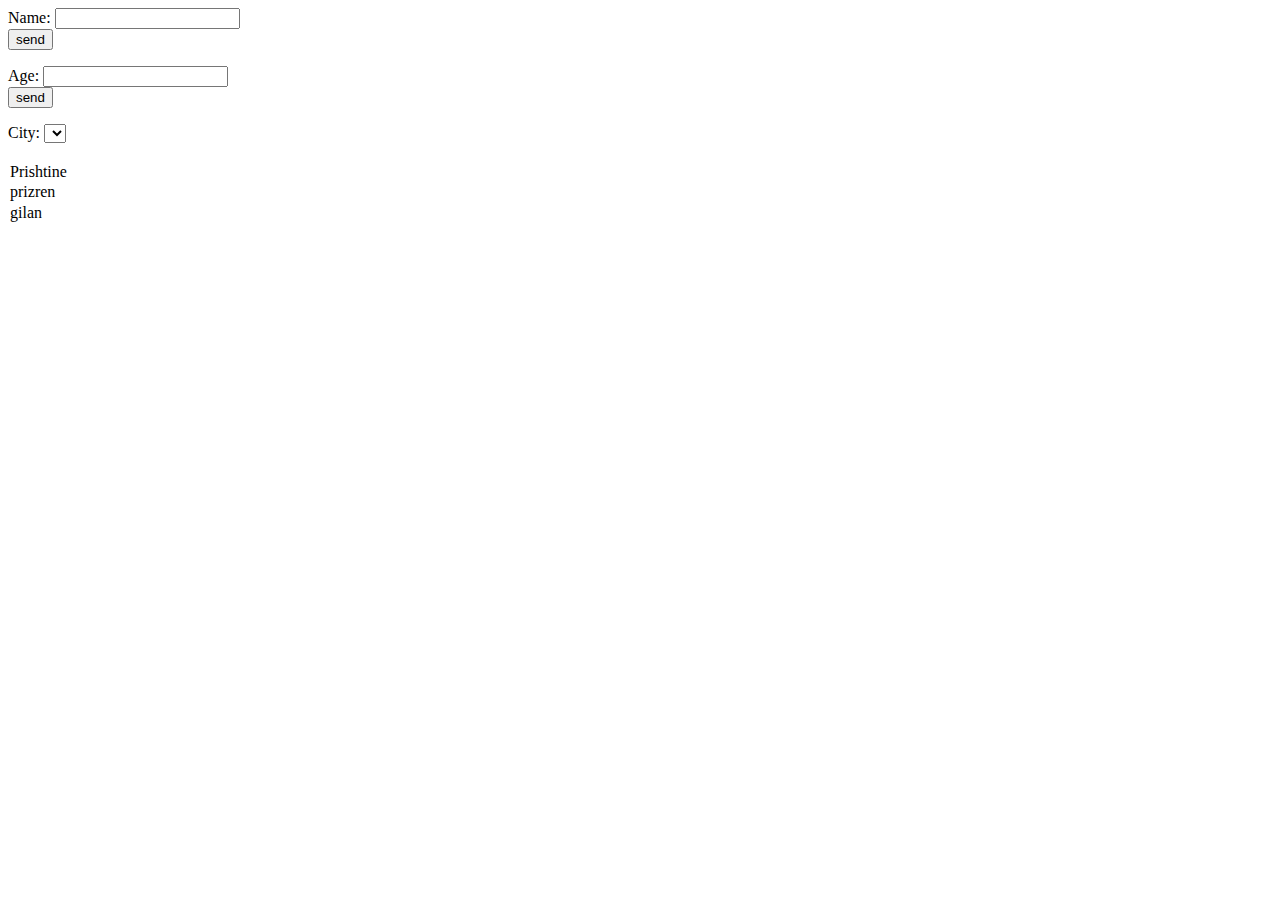
<file: day 32/index.html>
<html lang="en">
<head>
    <meta charset="UTF-8">
    <meta name="viewport" content="width=device-width, initial-scale=1.0">
    <title>Document</title>
    <link rel="stylesheet" href="style.css">
</head>
<body>
   
</body>


<form onsubmit="return validation()" method="POST">
    <div class="name-container">
        <label id="name_label" for="name">Name:</label>
        <input type="text" name="name" id="name">
        <span id="name_error">Please enter a valid name</span>
    </div>
    <button type="submit" name="submit">send</button>
</form>


<form onsubmit="return validation()" method="POST">
    <div class="age-container">
        <label id="age_label" for="age">Age:</label>
        <input type="text" name="age" id="age">
        <span id="age_error">Please enter a valid age</span>
    </div>
    <button type="submit" name="submit">send</button>
</form>

<div class="class-container">
    <label id="city_label" for="city">City:</label>
    <select name="city" id="city">City:</select>
    <option value="" selected></option>
    <option value="Prishtine">Prishtine</option>
    <option value="prizren">prizren</option>
    <option value="gilan">gilan</option>
</div>


<script src="main.js"></script>
</body>
</html>
</file>
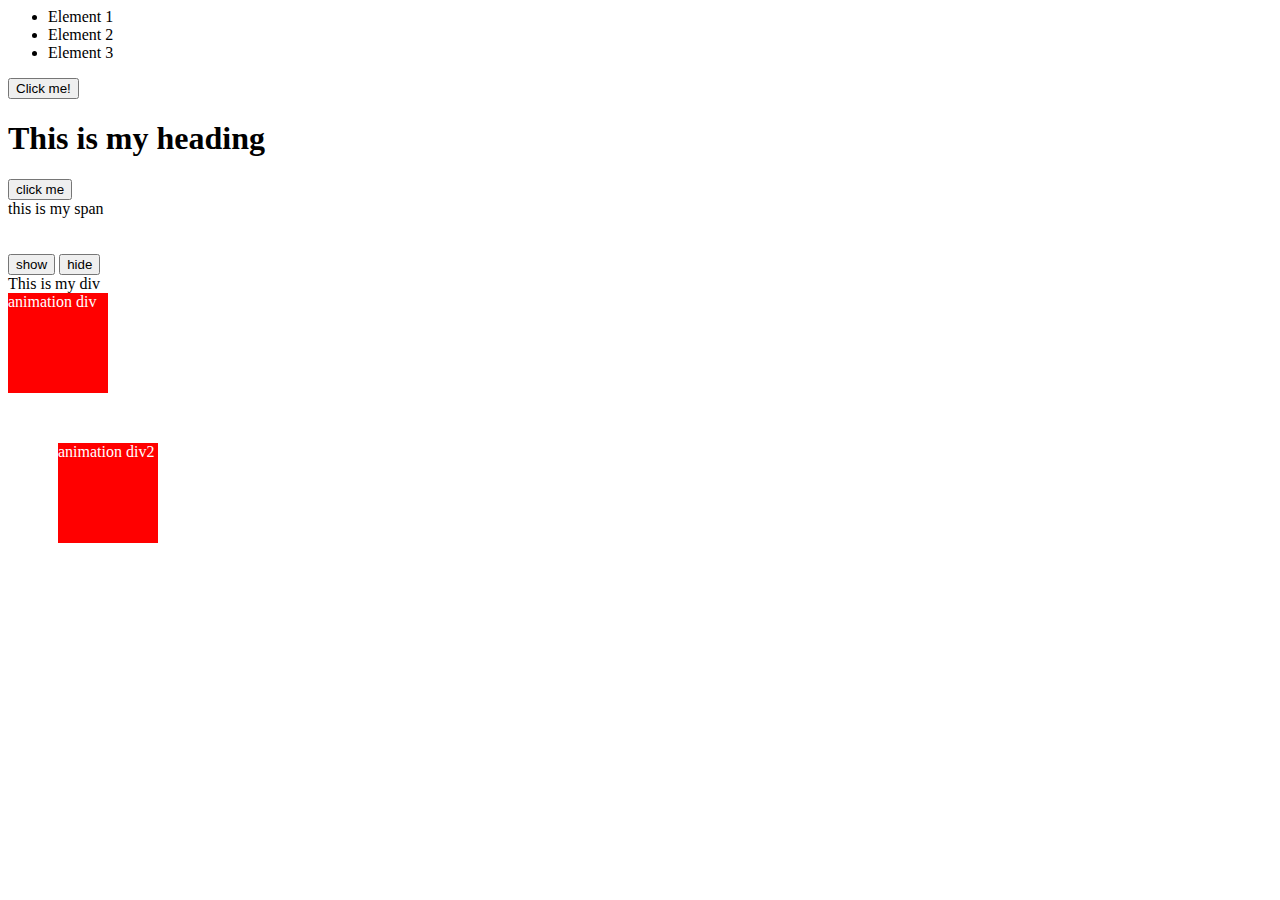
<file: day 36/index.html>
<html lang="en">
<head>
    <meta charset="UTF-8">
    <meta name="viewport" content="width=device-width, initial-scale=1.0">
    <title>Day 36</title>
    <link rel="stylesheet" href="style.css">

</head>
<body>

        <ul>
             <li>Element 1</li>
             <li>Element 2</li>
             <li>Element 3</li>
        </ul>

        <button id="btn">Click me!</button>
        <h1 id="h1">This is my heading</h1>

        <button id="btn2">click me</button>

        <!---<button id="btn3>Click Me</button>"-->
        <div id="myDiv">
         <span title="my title">this is my span</span>
        </div>

        <br>
        <br>

        <button id="btn3">show</button>
        <button id="btn4">hide</button>

        <div class="hidden">This is my div</div>

        <div id="square"> animation div</div>
        <div class="testing"> animation div2</div>

        <script src="https://code.jquery.com/jquery-3.7.1.min.js" integrity="sha256-/JqT3SQfawRcv/BIHPThkBvs0OEvtFFmqPF/lYI/Cxo=" crossorigin="anonymous"></script>
        <script src="main.js"></script>

     </body>
</html>
</file>
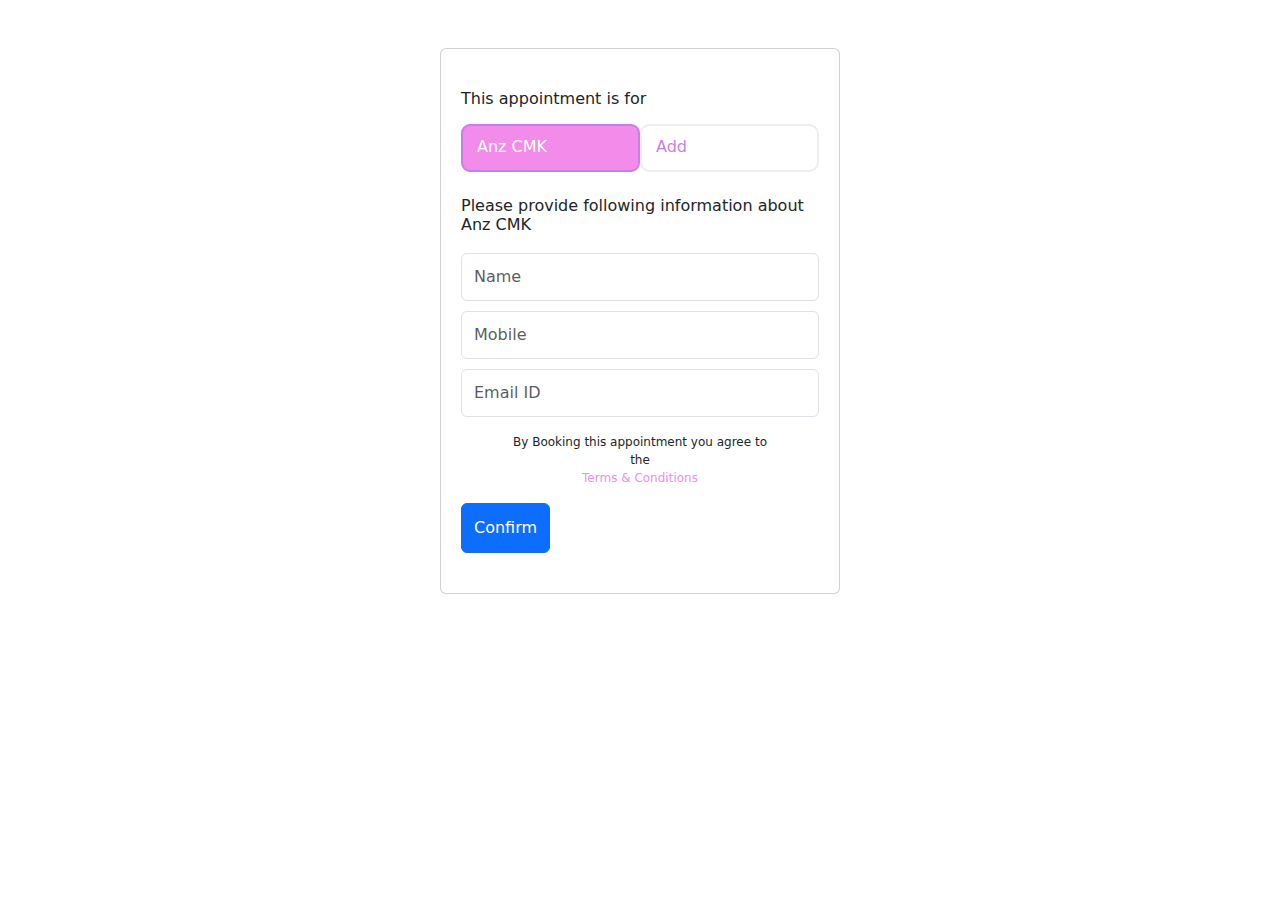
<file: day 38/index.html>
<!doctype html>
<html lang="en">
  <head>
    <meta charset="utf-8">
    <meta name="viewport" content="width=device-width, initial-scale=1">
    <title>Bootstrap demo</title>
    <link rel="stylesheet" href="style.css">
    <link href="https://cdn.jsdelivr.net/npm/bootstrap@5.3.3/dist/css/bootstrap.min.css" rel="stylesheet" integrity="sha384-QWTKZyjpPEjISv5WaRU9OFeRpok6YctnYmDr5pNlyT2bRjXh0JMhjY6hW+ALEwIH" crossorigin="anonymous">
  </head>
  <body>
    <div class="container mt-5 mb-5 d-flex justify-content-center">
        <div class="card px-1 py-4">
            <div class="card-body">
                <h6 class="card-title mb-3">This appointment is for</h6>
                <div class="d-flex flex-row"> <label class="radio mr-1"> <input type="radio" name="add" value="anz" checked> <span> <i class="fa fa-user"></i> Anz CMK </span> </label> <label class="radio"> <input type="radio" name="add" value="add"> <span> <i class="fa fa-plus-circle"></i> Add </span> </label> </div>
                <h6 class="information mt-4">Please provide following information about Anz CMK</h6>
                <div class="row">
                    <div class="col-sm-12">
                        <div class="form-group">
                            <!-- <label for="name">Name</label> --> <input id="name" class="form-control" type="text" placeholder="Name"> </div>
                    </div>
                </div>
                <div class="row">
                    <div class="col-sm-12">
                        <div class="form-group">
                            <div class="input-group"> <input id="mobile" class="form-control" type="text" placeholder="Mobile"> </div>
                        </div>
                    </div>
                </div>
                <div class="row">
                    <div class="col-sm-12">
                        <div class="form-group">
                            <div class="input-group"> <input id="email" class="form-control" type="text" placeholder="Email ID"> </div>
                        </div>
                    </div>
                </div>
                <div class=" d-flex flex-column text-center px-5 mt-3 mb-3"> <small class="agree-text">By Booking this appointment you agree to the</small> <a href="#" class="terms">Terms & Conditions</a> </div> <button class="btn btn-primary btn-block confirm-button" onclick="submit()">Confirm</button>
            </div>
        </div>
    </div>
    
    <script src="https://cdn.jsdelivr.net/npm/bootstrap@5.3.3/dist/js/bootstrap.bundle.min.js" integrity="sha384-YvpcrYf0tY3lHB60NNkmXc5s9fDVZLESaAA55NDzOxhy9GkcIdslK1eN7N6jIeHz" crossorigin="anonymous"></script>
    <script src="main.js"></script>
  </body>
</html>
</file>
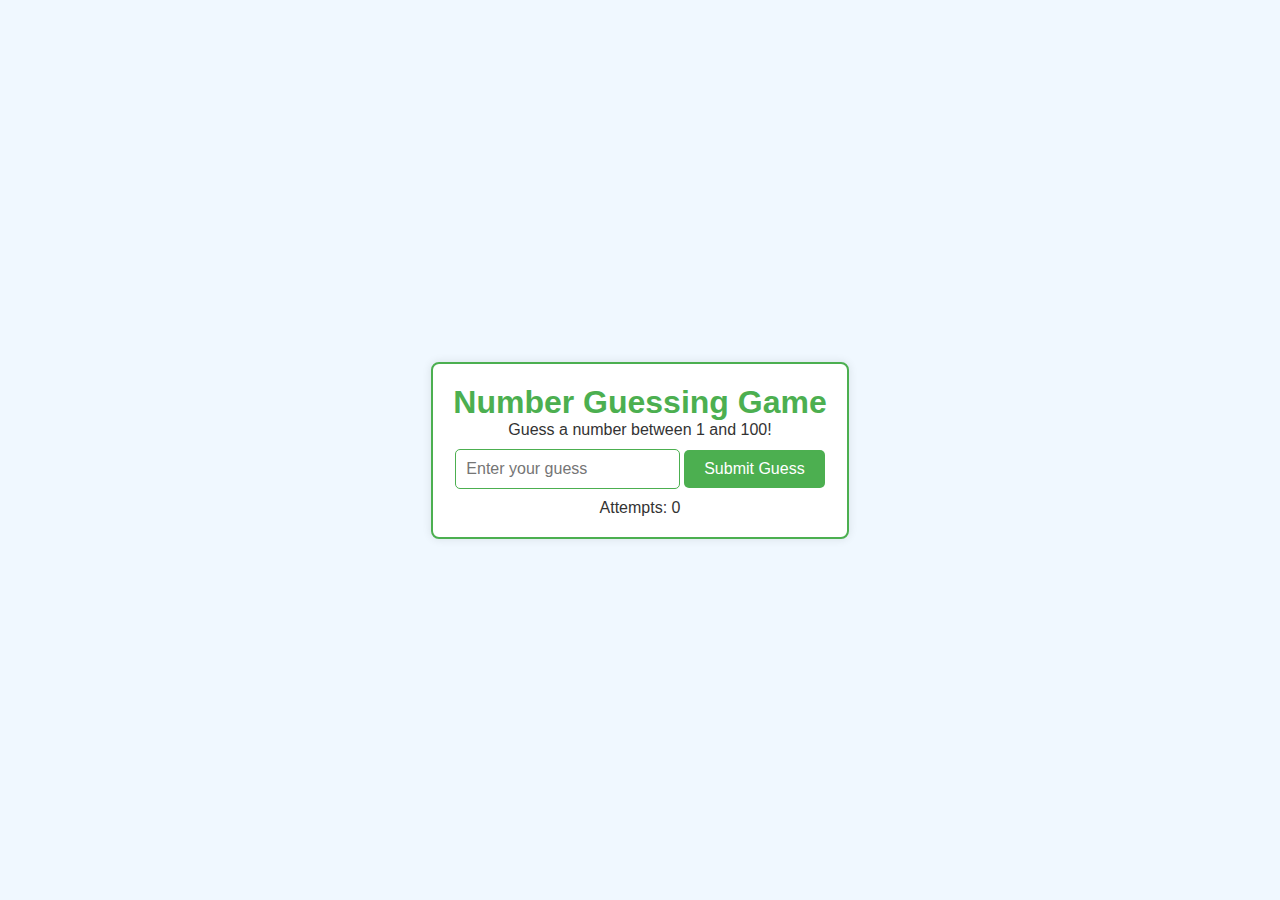
<file: day34/index.html>
<!DOCTYPE html>
<html lang="en">
<head>
  <meta charset="UTF-8">
  <meta name="viewport" content="width=device-width, initial-scale=1.0">
  <title>Number Guessing Game</title>
  <link rel="stylesheet" href="style.css">
</head>
<body>
  <div id="gameContainer">
    <h1>Number Guessing Game</h1>
    <p>Guess a number between 1 and 100!</p>
    <input type="number" id="guessInput" placeholder="Enter your guess" />
    <button id="submitButton">Submit Guess</button>
    <p id="feedback"></p>
    <p id="attempts">Attempts: 0</p>
  </div>
  <script src="main.js"></script>
</body>
</html>
</file>
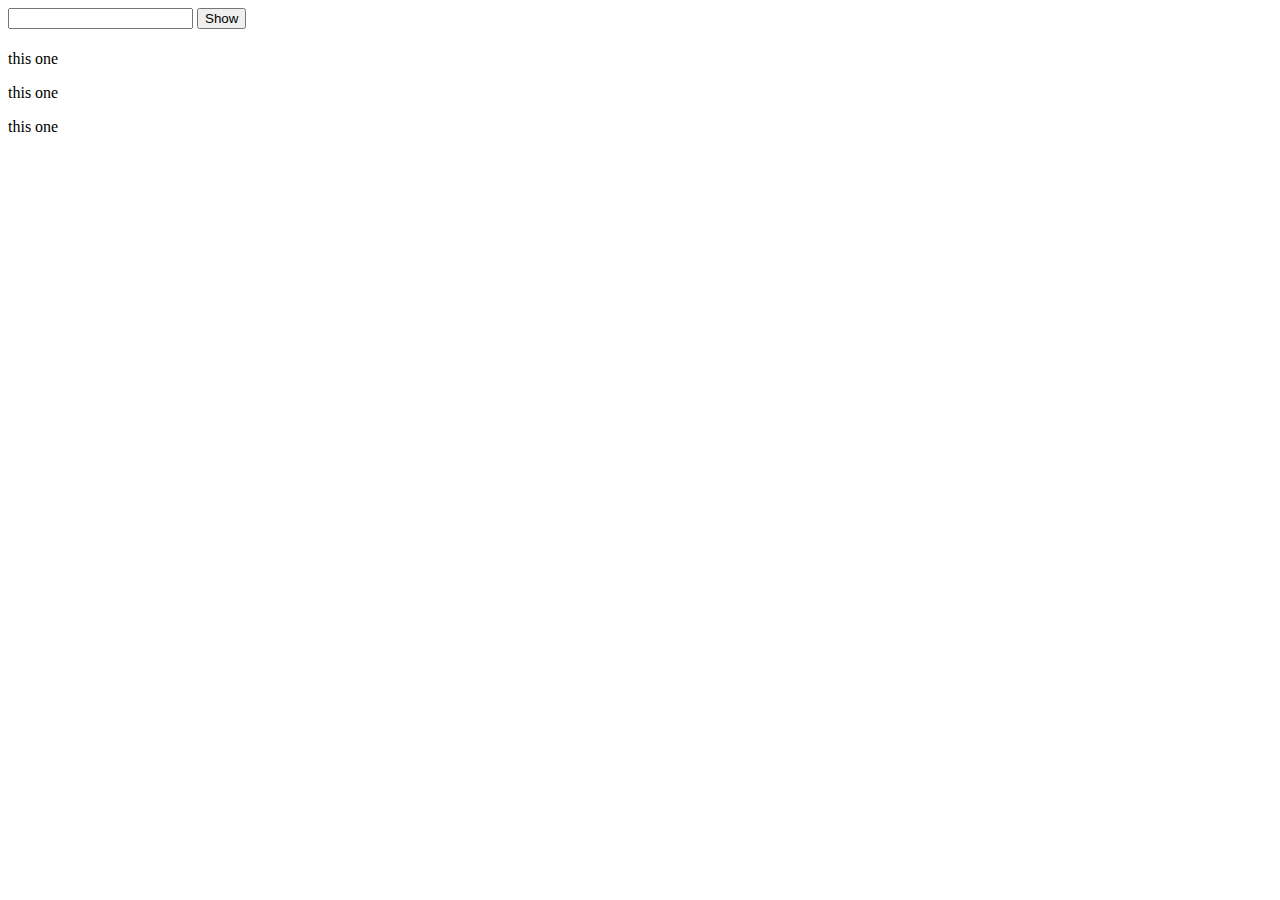
<file: lesson32/index.html>
<html lang="en">
<head>
    <meta charset="UTF-8">
    <meta name="viewport" content="width=, initial-scale=1.0">
    <title>Document</title>
</head>
<body>
    <input type="text" id="input_id">
    <button id="btn_id">Show</button>
    <h1 id="text_id"></h1>
    <p id="result1">this one</p>

    <p id="result2">this one</p>
    <p id="result3">this one</p>

    <script src="main.js"></script>
    
</body>
</html>
</file>
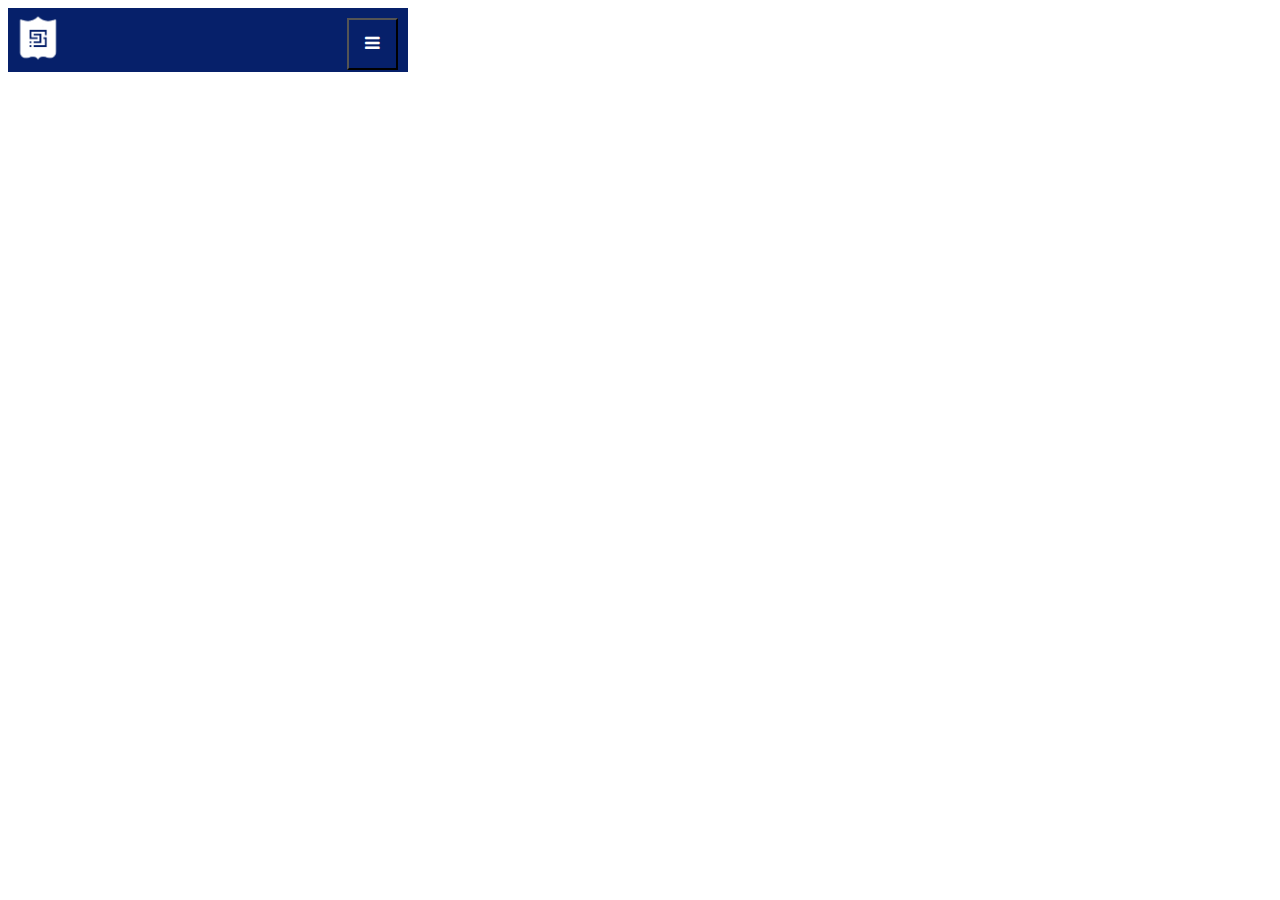
<file: day35/day35 part 2/index.html>
<!DOCTYPE html>
<html lang="en">
<head>
    <meta charset="UTF-8">
    <meta name="viewport" content="width=device-width, initial-scale=1.0">
    <title>Document</title>
    <link rel="stylesheet" href="style.css">
    <link rel="stylesheet" href="https://cdnjs.cloudflare.com/ajax/libs/font-awesome/4.7.0/css/font-awesome.min.css">

</head>
<body>
    <nav>
        <img src="img/ds_logo.png" style="width: 60px; height: 60px;">
        <div id="myLinks">
            <a href="#news">News</a>
            <a href="#news">Contact</a>
            <a href="#news">About</a>
        </div>
        <button class="icon" onclick="openMenu()">
            <i class="fa fa-bars"></i>
        </button>
    </nav>
    <script src="main.js"></script>
</body>
</html>
</file>
<file: day 32/style.css>
#name_error{
    visibility: hidden;
    color: red;
}

#age_error{
    visibility: hidden;
    color: red;
}
</file>
<file: day 36/style.css>
.clicked{
    width: 150px;
    height: 150px;
    padding: 20px;
    background-color: lightcoral;
}

#square{
    width: 100px;
    height: 100px;
    background: red;
    color: white;
}

.testing{
    width: 100;
    height: 100px;
    background: red;
    color: white;
    position: relative;
    left: 50px;
    top: 50px;
}
</file>
<file: day 38/style.css>
body{background-color:#f19eaf
}


.card{width:400px;
    background-color:#fff;
    border:none;
    border-radius: 12px
}

label.radio{cursor: pointer;
    width: 100%
}


label.radio input{position: absolute;
    top: 0;left: 0;
    visibility: hidden;
    pointer-events: none
}

label.radio span{padding: 7px 14px
    ;border: 2px solid #eee;
    display: inline-block;
    color: #c67fe7;
    border-radius: 10px;
    width: 100%;
    height: 48px;
    line-height: 27px
}

label.radio input:checked+span{border-color: #c67fe7;
    background-color: #f38bea;
    color: #fff;
    border-radius: 9px;
    height: 48px;
    line-height: 27px
}

.form-control{margin-top: 10px;
    height: 48px;
    border: 2px solid #eee;
    border-radius: 10px
}

.form-control:focus{box-shadow: none;
    border: 2px solid #e284ce
}

.agree-text{font-size: 12px
}

.terms{font-size: 12px;
    text-decoration: none;
    color: #ec90e8
}

.confirm-button{height: 50px;
    border-radius: 10px
}
</file>
<file: day34/style.css>
* {
    margin: 0;
    padding: 0;
    box-sizing: border-box;
  }
  
  body {
    display: flex;
    justify-content: center;
    align-items: center;
    height: 100vh;
    background-color: #f0f8ff;
    font-family: Arial, sans-serif;
  }
  
  #gameContainer {
    text-align: center;
    background-color: #ffffff;
    border: 2px solid #4CAF50;
    padding: 20px;
    border-radius: 8px;
    box-shadow: 0 0 10px rgba(0, 0, 0, 0.1);
  }
  
  h1 {
    font-size: 2rem;
    color: #4CAF50;
  }
  
  input {
    padding: 10px;
    font-size: 1rem;
    margin: 10px 0;
    border: 1px solid #4CAF50;
    border-radius: 5px;
    width: 60%;
  }
  
  button {
    padding: 10px 20px;
    font-size: 1rem;
    border: none;
    border-radius: 5px;
    background-color: #4CAF50;
    color: white;
    cursor: pointer;
  }
  
  button:hover {
    background-color: #45a049;
  }
  
  p {
    font-size: 1rem;
    color: #333;
  }
</file>
<file: day35/day35 part 2/style.css>
nav {
    overflow: hidden;
    background-color: #06206a;
    position: relative;
    max-width: 400px;
}

nav #myLinks{
    display: none;
}

nav a, button{
    color: white;
    padding: 14px 16px;
    text-decoration: none;
    font-size: 17px;
    display: block;
}

nav button.icon{
    background-color: #06206a;
    display: block;
    position: absolute;
    margin-top: 10px;
    right: 10px;
    top: 0;
}

nav a:hover{
    background-color: #ddd;
    color: black;
}
</file>
